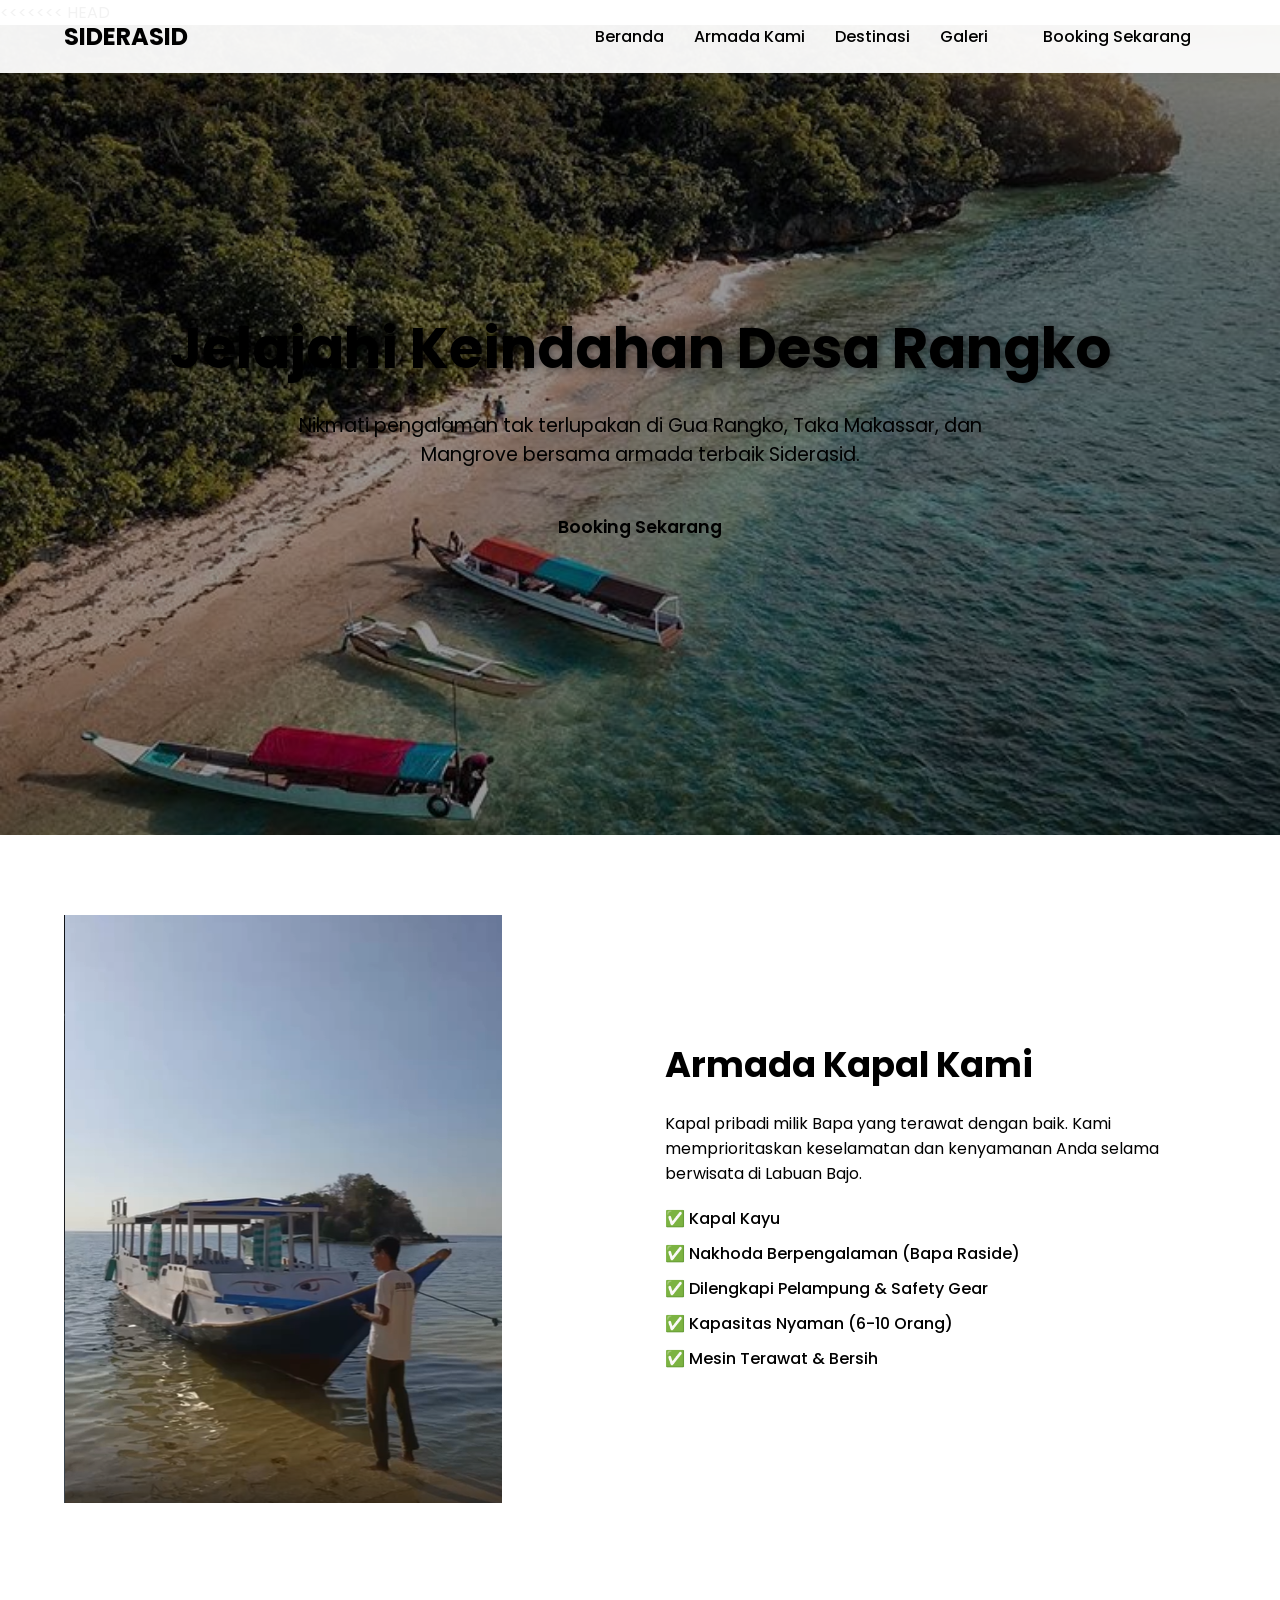
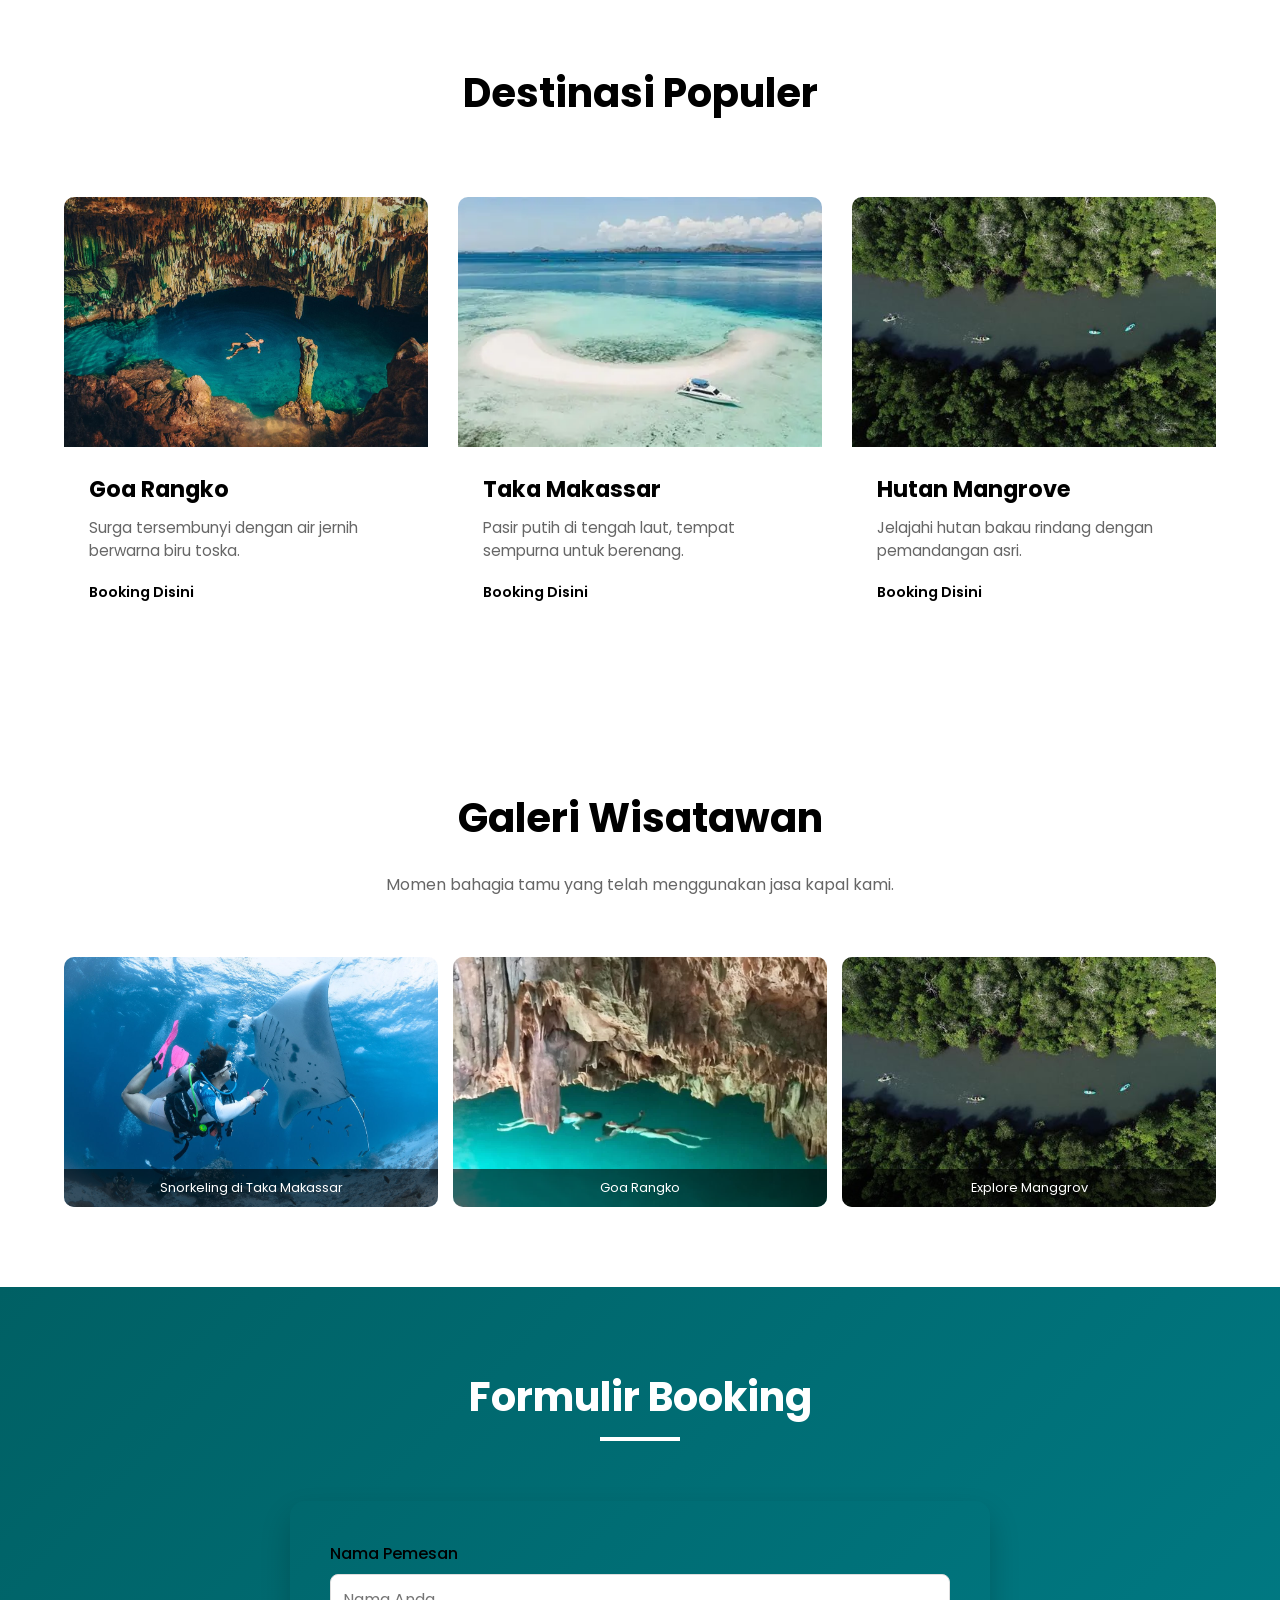
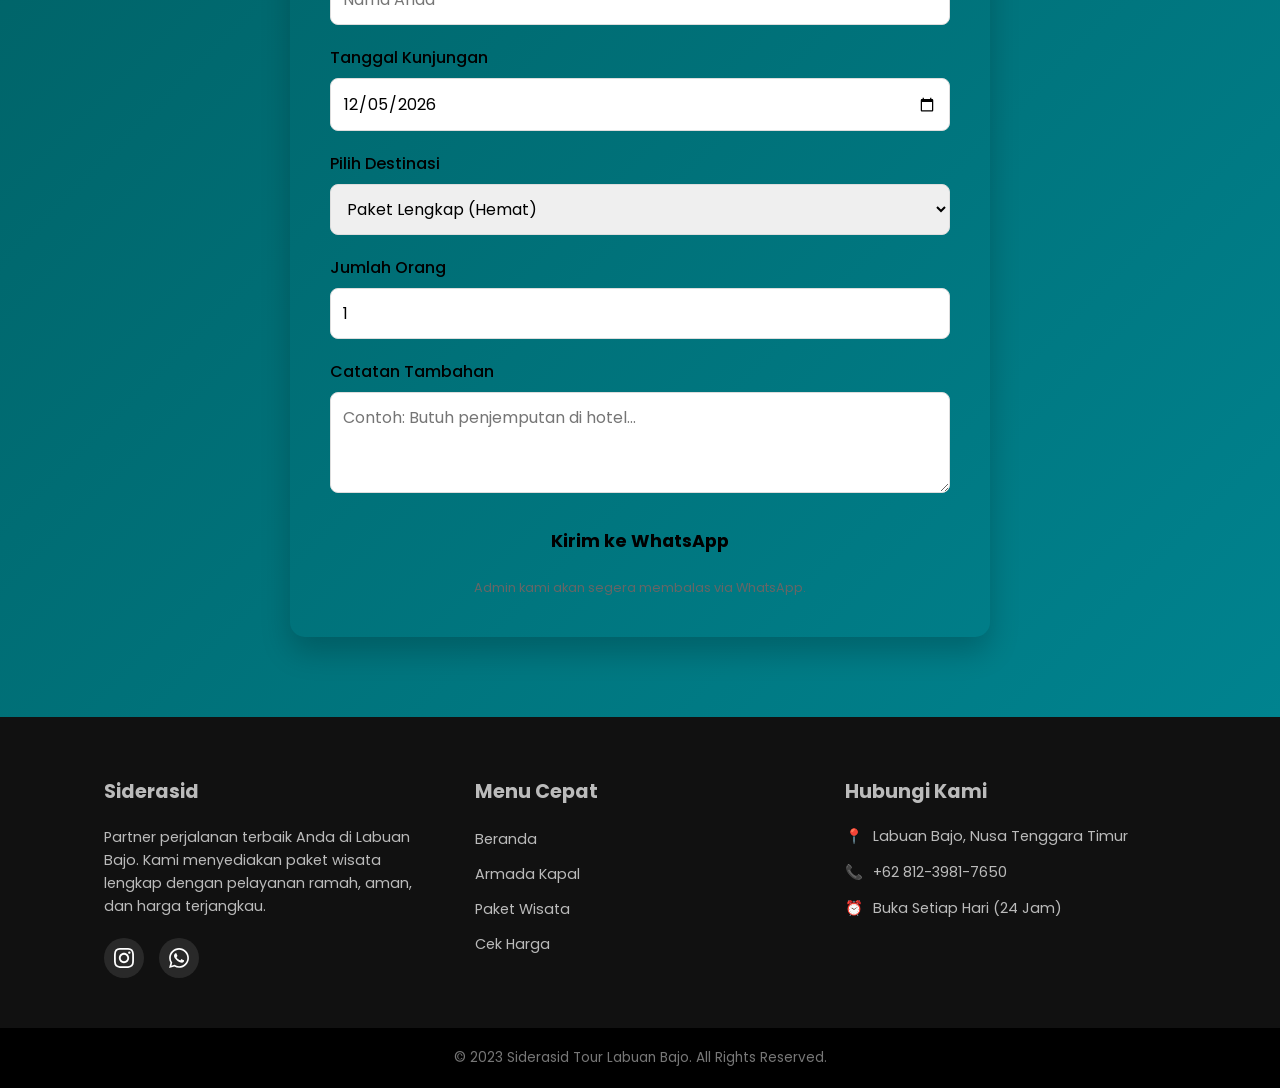
<file: index.html>
<<<<<<< HEAD
<!DOCTYPE html>
<html lang="id">
<head>
    <meta charset="UTF-8">
    <meta name="viewport" content="width=device-width, initial-scale=1.0">
    <meta name="description" content="Siderasid - Paket Wisata Labuan Bajo: Gua Rangko, Taka Makassar, dan Mangrove. Booking perahu murah dan terpercaya.">
    <title>Siderasid | Labuan Bajo Tour</title>
    <link rel="stylesheet" href="style.css">
    <!-- Google Fonts -->
    <link href="https://fonts.googleapis.com/css2?family=Poppins:wght@300;400;600;700&display=swap" rel="stylesheet">
    

</head>
<body>

    <!-- NAVBAR -->
    <nav class="navbar" id="navbar">
        <a href="#" class="logo">SIDERA<span>SID</span></a>
        <ul class="nav-links" id="navLinks">
            <li><a href="#home" onclick="toggleMenu()">Beranda</a></li>
            <li><a href="#armada" onclick="toggleMenu()">Armada Kami</a></li>
            <li><a href="#destinations" onclick="toggleMenu()">Destinasi</a></li>
            <li><a href="#gallery" onclick="toggleMenu()">Galeri</a></li>
            <li><a href="#booking" onclick="toggleMenu()" class="btn-cta">Booking Sekarang</a></li>
        </ul>
        <div class="hamburger" onclick="toggleMenu()">☰</div>
    </nav>

    <!-- HERO SECTION -->
    <section id="home" class="hero">
        <div class="hero-content">
            <h1>Jelajahi Keindahan Desa Rangko</h1>
            <p>Nikmati pengalaman tak terlupakan di Gua Rangko, Taka Makassar, dan Mangrove bersama armada terbaik Siderasid.</p>
            <a href="#booking" class="btn-hero">Booking Sekarang</a>
        </div>
    </section>

    <!-- SECTION BARU: FOTO KAPAL (PROMOSI) -->
    <section id="armada" class="armada-section">
        <div class="armada-img-container">
            <!-- GANTI URL DI BAWAH INI DENGAN FOTO KAPAL BAPA ANDA -->
            <!-- Contoh: src="foto-kapal-bapa.jpg" -->
            <img src="kapal.png">
        </div>
        <div class="armada-text">
            <h2>Armada Kapal Kami</h2>
            <p>Kapal pribadi milik Bapa yang terawat dengan baik. Kami memprioritaskan keselamatan dan kenyamanan Anda selama berwisata di Labuan Bajo.</p>
            
            <div class="armada-features">
                <div class="feature-item">✅ Kapal Kayu </div>
                <div class="feature-item">✅ Nakhoda Berpengalaman (Bapa Raside)</div>
                <div class="feature-item">✅ Dilengkapi Pelampung & Safety Gear</div>
                <div class="feature-item">✅ Kapasitas Nyaman (6-10 Orang)</div>
                <div class="feature-item">✅ Mesin Terawat & Bersih</div>
            </div>
        </div>
    </section>

    <!-- DESTINATIONS SECTION -->
    <section id="destinations" class="section">
        <div class="section-header">
            <h2>Destinasi Populer</h2>
            <span></span>
        </div>

        <div class="dest-grid">
            <!-- Destinasi 1 -->
            <div class="dest-card">
                <div class="dest-img">
                    <img src="foto1.jpg">
                </div>
                <div class="dest-info">
                    <h3>Goa Rangko</h3>
                    <p>Surga tersembunyi dengan air jernih berwarna biru toska.</p>
                    <a href="#booking" onclick="selectDestination('Gua Rangko')" class="btn-sm">Booking Disini</a>
                </div>
            </div>

            <!-- Destinasi 2 -->
            <div class="dest-card">
                <div class="dest-img">
                    <img src="taka.webp">
                </div>
                <div class="dest-info">
                    <h3>Taka Makassar</h3>
                    <p>Pasir putih di tengah laut, tempat sempurna untuk berenang.</p>
                    <a href="#booking" onclick="selectDestination('Taka Makassar')" class="btn-sm">Booking Disini</a>
                </div>
            </div>

            <!-- Destinasi 3 -->
            <div class="dest-card">
                <div class="dest-img">
                    <img src="hutan.jpeg
                    ">
                </div>
                <div class="dest-info">
                    <h3>Hutan Mangrove</h3>
                    <p>Jelajahi hutan bakau rindang dengan pemandangan asri.</p>
                    <a href="#booking" onclick="selectDestination('Mangrove Tour')" class="btn-sm">Booking Disini</a>
                </div>
            </div>
        </div>
    </section>

    <!-- SECTION BARU: GALERI WISATAWAN -->
    <section id="gallery" class="section gallery-section">
        <div class="section-header">
            <h2>Galeri Wisatawan</h2>
            <span></span>
            <p style="margin-top: 10px; color: #666;">Momen bahagia tamu yang telah menggunakan jasa kapal kami.</p>
        </div>

        <div class="gallery-grid">
            <!-- GANTI src="..." DENGAN FOTO TAMU ANDA -->
            <div class="gallery-item">
                <img src="Nomer1.jpg">
                <div class="gallery-caption">Snorkeling di Taka Makassar</div>
            </div>
            <div class="gallery-item">
                <img src="foto5.webp">
                <div class="gallery-caption">Goa Rangko</div>
            </div>
            <div class="gallery-item">
                <img src="hutan.jpeg">
                <div class="gallery-caption">Explore Manggrov</div>
            </div>
        </div>
    </section>

    <!-- BOOKING SECTION -->
    <section id="booking" class="section booking-section">
        <div class="section-header">
            <h2 style="color: white;">Formulir Booking</h2>
            <span style="background: white;"></span>
        </div>

        <div class="booking-container">
            <form id="waForm">
                <div class="form-group">
                    <label>Nama Pemesan</label>
                    <input type="text" id="name" class="form-control" placeholder="Nama Anda" required>
                </div>
                
                <div class="form-group">
                    <label>Tanggal Kunjungan</label>
                    <input type="date" id="date" class="form-control" required>
                </div>

                <div class="form-group">
                    <label>Pilih Destinasi</label>
                    <select id="destination" class="form-control">
                        <option value="Paket Lengkap (Rangko + Taka + Mangrove)">Paket Lengkap (Hemat)</option>
                        <option value="Gua Rangko Only">Gua Rangko Only</option>
                        <option value="Taka Makassar Only">Taka Makassar Only</option>
                        <option value="Mangrove Only">Mangrove Only</option>
                    </select>
                </div>

                <div class="form-group">
                    <label>Jumlah Orang</label>
                    <input type="number" id="pax" class="form-control" min="1" value="1" required>
                </div>

                <div class="form-group">
                    <label>Catatan Tambahan</label>
                    <textarea id="notes" class="form-control" rows="3" placeholder="Contoh: Butuh penjemputan di hotel..."></textarea>
                </div>

                <button type="submit" class="btn-submit">Kirim ke WhatsApp</button>
                <p style="text-align: center; margin-top: 10px; font-size: 0.8rem; color: #666;">Admin kami akan segera membalas via WhatsApp.</p>
            </form>
        </div>
    </section>

    <!-- FOOTER SECTION -->
    <footer>
        <div class="footer-container">
            <div class="footer-col">
                <h3>Siderasid</h3>
                <p>Partner perjalanan terbaik Anda di Labuan Bajo. Kami menyediakan paket wisata lengkap dengan pelayanan ramah, aman, dan harga terjangkau.</p>
                <div class="social-icons-footer">
                    <a href="https://www.instagram.com/siderasid/" target="_blank" class="social-btn" title="Instagram">
                        <svg width="20" height="20" fill="white" viewBox="0 0 24 24"><path d="M12 2.163c3.204 0 3.584.012 4.85.07 3.252.148 4.771 1.691 4.919 4.919.058 1.265.069 1.645.069 4.849 0 3.205-.012 3.584-.069 4.849-.149 3.225-1.664 4.771-4.919 4.919-1.266.058-1.644.07-4.85.07-3.204 0-3.584-.012-4.85-.07-3.26-.149-4.771-1.699-4.919-4.92-.058-1.265-.07-1.644-.07-4.849 0-3.204.013-3.583.07-4.849.149-3.227 1.664-4.771 4.919-4.919 1.266-.057 1.645-.069 4.849-.069zm0-2.163c-3.259 0-3.667.014-4.947.072-4.358.2-6.78 2.618-6.98 6.98-.059 1.281-.073 1.689-.073 4.948 0 3.259.014 3.668.072 4.948.2 4.358 2.618 6.78 6.98 6.98 1.281.058 1.689.072 4.948.072 3.259 0 3.668-.014 4.948-.072 4.354-.2 6.782-2.618 6.979-6.98.059-1.28.073-1.689.073-4.948 0-3.259-.014-3.667-.072-4.947-.196-4.354-2.617-6.78-6.979-6.98-1.281-.059-1.69-.073-4.949-.073zm0 5.838c-3.403 0-6.162 2.759-6.162 6.162s2.759 6.163 6.162 6.163 6.162-2.759 6.162-6.163c0-3.403-2.759-6.162-6.162-6.162zm0 10.162c-2.209 0-4-1.79-4-4 0-2.209 1.791-4 4-4s4 1.791 4 4c0 2.21-1.791 4-4 4zm6.406-11.845c-.796 0-1.441.645-1.441 1.44s.645 1.44 1.441 1.44c.795 0 1.439-.645 1.439-1.44s-.644-1.44-1.439-1.44z"/></svg>
                    </a>
                    <a href="https://wa.me/+62 812-3981-7650" target="_blank" class="social-btn" title="WhatsApp">
                        <svg width="20" height="20" fill="white" viewBox="0 0 24 24"><path d="M.057 24l1.687-6.163c-1.041-1.804-1.588-3.849-1.587-5.946.003-6.556 5.338-11.891 11.893-11.891 3.181.001 6.167 1.24 8.413 3.488 2.245 2.248 3.481 5.236 3.48 8.414-.003 6.557-5.338 11.892-11.893 11.892-1.99-.001-3.951-.5-5.688-1.448l-6.305 1.654zm6.597-3.807c1.676.995 3.276 1.591 5.392 1.592 5.448 0 9.886-4.434 9.889-9.885.002-5.462-4.415-9.89-9.881-9.892-5.452 0-9.887 4.434-9.889 9.884-.001 2.225.651 3.891 1.746 5.634l-.999 3.648 3.742-.981zm11.387-5.464c-.074-.124-.272-.198-.57-.347-.297-.149-1.758-.868-2.031-.967-.272-.099-.47-.149-.669.149-.198.297-.768.967-.941 1.165-.173.198-.347.223-.644.074-.297-.149-1.255-.462-2.39-1.475-.883-.788-1.48-1.761-1.653-2.059-.173-.297-.018-.458.13-.606.134-.133.297-.347.446-.521.151-.172.2-.296.3-.495.099-.198.05-.372-.025-.521-.075-.148-.669-1.611-.916-2.206-.242-.579-.487-.501-.669-.51l-.57-.01c-.198 0-.52.074-.792.372s-1.04 1.016-1.04 2.479 1.065 2.876 1.213 3.074c.149.198 2.095 3.2 5.076 4.487.709.306 1.263.489 1.694.626.712.226 1.36.194 1.872.118.571-.085 1.758-.719 2.006-1.413.248-.695.248-1.29.173-1.414z"/></svg>
                    </a>
                </div>
            </div>

            <div class="footer-col">
                <h3>Menu Cepat</h3>
                <ul class="footer-links">
                    <li><a href="#home">Beranda</a></li>
                    <li><a href="#armada">Armada Kapal</a></li>
                    <li><a href="#destinations">Paket Wisata</a></li>
                    <li><a href="#booking">Cek Harga</a></li>
                </ul>
            </div>

            <div class="footer-col">
                <h3>Hubungi Kami</h3>
                <div class="contact-item">
                    <span>📍</span>
                    <span>Labuan Bajo, Nusa Tenggara Timur</span>
                </div>
                <div class="contact-item">
                    <span>📞</span>
                    <span>+62 812-3981-7650</span>
                </div>
                <div class="contact-item">
                    <span>⏰</span>
                    <span>Buka Setiap Hari (24 Jam)</span>
                </div>
            </div>
        </div>

        <div class="footer-bottom">
            <p>&copy; 2023 Siderasid Tour Labuan Bajo. All Rights Reserved.</p>
        </div>
    </footer>

    <!-- JAVASCRIPT -->
    <script>
        // --- Sticky Navbar ---
        window.addEventListener('scroll', function() {
            const navbar = document.getElementById('navbar');
            if (window.scrollY > 50) {
                navbar.classList.add('scrolled');
            } else {
                navbar.classList.remove('scrolled');
            }
        });

        // --- Mobile Menu Toggle ---
        function toggleMenu() {
            const navLinks = document.getElementById('navLinks');
            navLinks.classList.toggle('active');
        }

        // --- Pre-select Destination from Buttons ---
        function selectDestination(destName) {
            const selectBox = document.getElementById('destination');
            selectBox.value = destName;
        }

        // --- WhatsApp Form Logic ---
        const WA_NUMBER = "62812397650";

        document.getElementById('waForm').addEventListener('submit', function(e) {
            e.preventDefault();

            const name = document.getElementById('name').value;
            const date = document.getElementById('date').value;
            const dest = document.getElementById('destination').value;
            const pax = document.getElementById('pax').value;
            const notes = document.getElementById('notes').value;

            const message = `Halo Siderasid, saya ingin booking wisata Labuan Bajo.%0A%0A` +
                            `👤 *Nama:* ${name}%0A` +
                            `📅 *Tanggal:* ${date}%0A` +
                            `📍 *Tujuan:* ${dest}%0A` +
                            `👥 *Jumlah:* ${pax} Orang%0A` +
                            `📝 *Catatan:* ${notes}%0A%0A` +
                            `Mohon info harga dan ketersediaan kapal. Terima kasih!`;

            const waLink = `https://wa.me/${WA_NUMBER}?text=${message}`;
            window.open(waLink, '_blank');
        });

        // Set default date to today
        document.getElementById('date').valueAsDate = new Date();
    </script>
</body>
</file>
<file: style.css>
<<<<<<< HEAD
    /* --- CSS VARIABLES --- */
        :root {
            --primary: #006064; /* Deep Cyan */
            --secondary: #00bcd4; /* Light Cyan */
            --accent: #ff9800; /* Orange */
            --dark: #1a1a1a;
            --light: #f5f5f5;
            --white: #ffffff;
            --shadow: 0 5px 15px rgba(0,0,0,0.1);
        }

        /* --- RESET & GLOBAL --- */
        * {
            margin: 0;
            padding: 0;
            box-sizing: border-box;
            font-family: 'Poppins', sans-serif;
            scroll-behavior: smooth;
        }

        body {
            background-color: var(--light);
            color: var(--dark);
            overflow-x: hidden;
        }

        a { text-decoration: none; color: inherit; transition: 0.3s; }
        ul { list-style: none; }
        img { max-width: 100%; display: block; }

        /* --- NAVBAR --- */
        .navbar {
            display: flex;
            justify-content: space-between;
            align-items: center;
            padding: 1.2rem 5%;
            background: rgba(255, 255, 255, 0.95);
            position: fixed;
            top: 0;
            left: 0;
            right: 0;
            z-index: 1000;
            box-shadow: 0 2px 10px rgba(0,0,0,0.05);
            transition: 0.3s;
        }

        .navbar.scrolled { padding: 0.8rem 5%; background: var(--white); }

        .logo { font-size: 1.5rem; font-weight: 700; color: var(--primary); }
        .logo span { color: var(--accent); }

        .nav-links { display: flex; gap: 30px; }
        .nav-links a { font-weight: 500; color: var(--dark); position: relative; }
        .nav-links a::after {
            content: ''; position: absolute; width: 0; height: 2px;
            background: var(--primary); bottom: -5px; left: 0; transition: 0.3s;
        }
        .nav-links a:hover::after { width: 100%; }
        .nav-links a:hover { color: var(--primary); }

        .btn-cta {
            background: var(--primary); color: var(--white) !important;
            padding: 10px 25px; border-radius: 50px;
        }
        .btn-cta:hover { background: var(--accent) !important; color: var(--white) !important; }

        .hamburger { display: none; cursor: pointer; font-size: 1.5rem; }

        /* --- HERO SECTION --- */
        .hero {
            height: 90vh; /* Sedikit lebih tinggi */
            background: linear-gradient(rgba(0,0,0,0.4), rgba(0,0,0,0.4)), url('pantai.jpg');
            background-size: cover; background-position: center; background-attachment: fixed;
            display: flex; align-items: center; justify-content: center;
            text-align: center; color: var(--white); padding: 0 20px;
        }

        .hero-content h1 {
            font-size: 3.5rem; margin-bottom: 20px;
            text-shadow: 2px 2px 10px rgba(0,0,0,0.5);
        }
        .hero-content p {
            font-size: 1.2rem; margin-bottom: 30px;
            max-width: 700px; margin-left: auto; margin-right: auto;
        }
        .btn-hero {
            background: var(--accent); color: var(--white);
            padding: 15px 40px; font-size: 1.1rem; font-weight: 600;
            border-radius: 5px; display: inline-block;
        }
        .btn-hero:hover { transform: translateY(-3px); box-shadow: 0 10px 20px rgba(0,0,0,0.3); }

        /* --- ARMADA KAPAL SECTION (BARU) --- */
        .armada-section {
            background: var(--white);
            padding: 80px 5%;
            display: flex;
            align-items: center;
            gap: 50px;
            flex-wrap: wrap;
        }

        .armada-img-container {
            flex: 1;
            min-width: 300px;
        }

        .armada-img {
            width: 100%;
            border-radius: 15px;
            box-shadow: var(--shadow);
            object-fit: cover;
            height: 400px; /* Tinggi foto kapal */
        }

        .armada-text {
            flex: 1;
            min-width: 300px;
        }

        .armada-text h2 {
            font-size: 2.2rem;
            color: var(--primary);
            margin-bottom: 20px;
        }

        .armada-features {
            margin-top: 20px;
        }

        .feature-item {
            display: flex;
            align-items: center;
            gap: 10px;
            margin-bottom: 10px;
            font-weight: 500;
        }

        /* --- DESTINATIONS SECTION --- */
        .section { padding: 80px 5%; }
        .section-header { text-align: center; margin-bottom: 60px; }
        .section-header h2 { font-size: 2.5rem; color: var(--primary); margin-bottom: 10px; }
        .section-header span { display: block; width: 80px; height: 4px; background: var(--accent); margin: 0 auto; }

        .dest-grid {
            display: grid; grid-template-columns: repeat(auto-fit, minmax(300px, 1fr)); gap: 30px;
        }

        .dest-card {
            background: var(--white); border-radius: 10px; overflow: hidden;
            box-shadow: var(--shadow); transition: 0.3s;
        }
        .dest-card:hover { transform: translateY(-10px); }
        .dest-img { height: 250px; overflow: hidden; }
        .dest-img img { width: 100%; height: 100%; object-fit: cover; transition: 0.5s; }
        .dest-card:hover .dest-img img { transform: scale(1.1); }
        .dest-info { padding: 25px; }
        .dest-info h3 { color: var(--primary); margin-bottom: 10px; font-size: 1.4rem; }
        .dest-info p { color: #666; font-size: 0.95rem; margin-bottom: 20px; }
        .btn-sm { color: var(--primary); font-weight: 600; font-size: 0.9rem; border-bottom: 2px solid var(--accent); }

        /* --- GALLERY SECTION (BARU) --- */
        .gallery-section {
            background: var(--light);
        }

        .gallery-grid {
            display: grid;
            grid-template-columns: repeat(auto-fit, minmax(250px, 1fr));
            gap: 15px;
        }

        .gallery-item {
            position: relative;
            border-radius: 10px;
            overflow: hidden;
            height: 250px;
        }

        .gallery-item img {
            width: 100%;
            height: 100%;
            object-fit: cover;
            transition: 0.3s;
        }

        .gallery-item:hover img {
            transform: scale(1.05);
        }

        .gallery-caption {
            position: absolute;
            bottom: 0;
            left: 0;
            right: 0;
            background: rgba(0,0,0,0.6);
            color: white;
            padding: 10px;
            font-size: 0.8rem;
            text-align: center;
        }

        /* --- BOOKING SECTION --- */
        .booking-section {
            background: linear-gradient(135deg, #006064, #00838f); color: var(--white);
        }
        .booking-container {
            background: var(--white); color: var(--dark); padding: 40px;
            border-radius: 15px; max-width: 700px; margin: 0 auto;
            box-shadow: 0 15px 30px rgba(0,0,0,0.2);
        }
        .form-group { margin-bottom: 20px; }
        .form-group label { display: block; margin-bottom: 8px; font-weight: 500; }
        .form-control {
            width: 100%; padding: 12px; border: 1px solid #ddd; border-radius: 8px; font-size: 1rem;
        }
        .btn-submit {
            width: 100%; padding: 15px; background: var(--primary); color: var(--white);
            border: none; border-radius: 8px; font-size: 1.1rem; font-weight: bold; cursor: pointer; transition: 0.3s;
        }
        .btn-submit:hover { background: var(--dark); }

        /* --- FOOTER --- */
        footer { background-color: #111; color: #bbb; padding-top: 60px; border-top: 5px solid var(--accent); }
        .footer-container {
            max-width: 1200px; margin: 0 auto; padding: 0 5%;
            display: grid; grid-template-columns: repeat(auto-fit, minmax(250px, 1fr)); gap: 40px;
        }
        .footer-col h3 { color: var(--white); font-size: 1.2rem; margin-bottom: 20px; position: relative; }
        .footer-col h3::after {
            content: ''; position: absolute; left: 0; bottom: -8px; width: 40px; height: 2px; background: var(--accent);
        }
        .footer-col p { font-size: 0.9rem; line-height: 1.6; margin-bottom: 20px; }
        .footer-links li { margin-bottom: 10px; }
        .footer-links a { color: #bbb; font-size: 0.9rem; }
        .footer-links a:hover { color: var(--accent); padding-left: 5px; }
        .contact-item { display: flex; align-items: flex-start; gap: 10px; margin-bottom: 15px; font-size: 0.9rem; }
        .social-icons-footer { display: flex; gap: 15px; }
        .social-btn {
            width: 40px; height: 40px; background: rgba(255,255,255,0.1);
            display: flex; justify-content: center; align-items: center;
            border-radius: 50%; transition: 0.3s; color: var(--white);
        }
        .social-btn:hover { background: var(--accent); transform: translateY(-3px); }
        .footer-bottom { background-color: #000; text-align: center; padding: 20px; margin-top: 50px; font-size: 0.85rem; color: #777; }

        /* --- RESPONSIVE --- */
        @media (max-width: 768px) {
            .navbar { padding: 1rem 5%; }
            .hamburger { display: block; }
            .nav-links {
                position: fixed; top: 70px; right: -100%; width: 70%; height: 100vh;
                background: var(--white); flex-direction: column; padding: 40px;
                box-shadow: -5px 0 15px rgba(0,0,0,0.1); transition: 0.4s;
            }
            .nav-links.active { right: 0; }
            .hero h1 { font-size: 2.5rem; }
            .armada-section { flex-direction: column; }
        }
=======
    /* --- CSS VARIABLES --- */
        :root {
            --primary: #006064; /* Deep Cyan */
            --secondary: #00bcd4; /* Light Cyan */
            --accent: #ff9800; /* Orange */
            --dark: #1a1a1a;
            --light: #f5f5f5;
            --white: #ffffff;
            --shadow: 0 5px 15px rgba(0,0,0,0.1);
        }

        /* --- RESET & GLOBAL --- */
        * {
            margin: 0;
            padding: 0;
            box-sizing: border-box;
            font-family: 'Poppins', sans-serif;
            scroll-behavior: smooth;
        }

        body {
            background-color: var(--light);
            color: var(--dark);
            overflow-x: hidden;
        }

        a { text-decoration: none; color: inherit; transition: 0.3s; }
        ul { list-style: none; }
        img { max-width: 100%; display: block; }

        /* --- NAVBAR --- */
        .navbar {
            display: flex;
            justify-content: space-between;
            align-items: center;
            padding: 1.2rem 5%;
            background: rgba(255, 255, 255, 0.95);
            position: fixed;
            top: 0;
            left: 0;
            right: 0;
            z-index: 1000;
            box-shadow: 0 2px 10px rgba(0,0,0,0.05);
            transition: 0.3s;
        }

        .navbar.scrolled { padding: 0.8rem 5%; background: var(--white); }

        .logo { font-size: 1.5rem; font-weight: 700; color: var(--primary); }
        .logo span { color: var(--accent); }

        .nav-links { display: flex; gap: 30px; }
        .nav-links a { font-weight: 500; color: var(--dark); position: relative; }
        .nav-links a::after {
            content: ''; position: absolute; width: 0; height: 2px;
            background: var(--primary); bottom: -5px; left: 0; transition: 0.3s;
        }
        .nav-links a:hover::after { width: 100%; }
        .nav-links a:hover { color: var(--primary); }

        .btn-cta {
            background: var(--primary); color: var(--white) !important;
            padding: 10px 25px; border-radius: 50px;
        }
        .btn-cta:hover { background: var(--accent) !important; color: var(--white) !important; }

        .hamburger { display: none; cursor: pointer; font-size: 1.5rem; }

        /* --- HERO SECTION --- */
        .hero {
            height: 90vh; /* Sedikit lebih tinggi */
            background: linear-gradient(rgba(0,0,0,0.4), rgba(0,0,0,0.4)), url('pantai.jpg');
            background-size: cover; background-position: center; background-attachment: fixed;
            display: flex; align-items: center; justify-content: center;
            text-align: center; color: var(--white); padding: 0 20px;
        }

        .hero-content h1 {
            font-size: 3.5rem; margin-bottom: 20px;
            text-shadow: 2px 2px 10px rgba(0,0,0,0.5);
        }
        .hero-content p {
            font-size: 1.2rem; margin-bottom: 30px;
            max-width: 700px; margin-left: auto; margin-right: auto;
        }
        .btn-hero {
            background: var(--accent); color: var(--white);
            padding: 15px 40px; font-size: 1.1rem; font-weight: 600;
            border-radius: 5px; display: inline-block;
        }
        .btn-hero:hover { transform: translateY(-3px); box-shadow: 0 10px 20px rgba(0,0,0,0.3); }

        /* --- ARMADA KAPAL SECTION (BARU) --- */
        .armada-section {
            background: var(--white);
            padding: 80px 5%;
            display: flex;
            align-items: center;
            gap: 50px;
            flex-wrap: wrap;
        }

        .armada-img-container {
            flex: 1;
            min-width: 300px;
        }

        .armada-img {
            width: 100%;
            border-radius: 15px;
            box-shadow: var(--shadow);
            object-fit: cover;
            height: 400px; /* Tinggi foto kapal */
        }

        .armada-text {
            flex: 1;
            min-width: 300px;
        }

        .armada-text h2 {
            font-size: 2.2rem;
            color: var(--primary);
            margin-bottom: 20px;
        }

        .armada-features {
            margin-top: 20px;
        }

        .feature-item {
            display: flex;
            align-items: center;
            gap: 10px;
            margin-bottom: 10px;
            font-weight: 500;
        }

        /* --- DESTINATIONS SECTION --- */
        .section { padding: 80px 5%; }
        .section-header { text-align: center; margin-bottom: 60px; }
        .section-header h2 { font-size: 2.5rem; color: var(--primary); margin-bottom: 10px; }
        .section-header span { display: block; width: 80px; height: 4px; background: var(--accent); margin: 0 auto; }

        .dest-grid {
            display: grid; grid-template-columns: repeat(auto-fit, minmax(300px, 1fr)); gap: 30px;
        }

        .dest-card {
            background: var(--white); border-radius: 10px; overflow: hidden;
            box-shadow: var(--shadow); transition: 0.3s;
        }
        .dest-card:hover { transform: translateY(-10px); }
        .dest-img { height: 250px; overflow: hidden; }
        .dest-img img { width: 100%; height: 100%; object-fit: cover; transition: 0.5s; }
        .dest-card:hover .dest-img img { transform: scale(1.1); }
        .dest-info { padding: 25px; }
        .dest-info h3 { color: var(--primary); margin-bottom: 10px; font-size: 1.4rem; }
        .dest-info p { color: #666; font-size: 0.95rem; margin-bottom: 20px; }
        .btn-sm { color: var(--primary); font-weight: 600; font-size: 0.9rem; border-bottom: 2px solid var(--accent); }

        /* --- GALLERY SECTION (BARU) --- */
        .gallery-section {
            background: var(--light);
        }

        .gallery-grid {
            display: grid;
            grid-template-columns: repeat(auto-fit, minmax(250px, 1fr));
            gap: 15px;
        }

        .gallery-item {
            position: relative;
            border-radius: 10px;
            overflow: hidden;
            height: 250px;
        }

        .gallery-item img {
            width: 100%;
            height: 100%;
            object-fit: cover;
            transition: 0.3s;
        }

        .gallery-item:hover img {
            transform: scale(1.05);
        }

        .gallery-caption {
            position: absolute;
            bottom: 0;
            left: 0;
            right: 0;
            background: rgba(0,0,0,0.6);
            color: white;
            padding: 10px;
            font-size: 0.8rem;
            text-align: center;
        }

        /* --- BOOKING SECTION --- */
        .booking-section {
            background: linear-gradient(135deg, #006064, #00838f); color: var(--white);
        }
        .booking-container {
            background: var(--white); color: var(--dark); padding: 40px;
            border-radius: 15px; max-width: 700px; margin: 0 auto;
            box-shadow: 0 15px 30px rgba(0,0,0,0.2);
        }
        .form-group { margin-bottom: 20px; }
        .form-group label { display: block; margin-bottom: 8px; font-weight: 500; }
        .form-control {
            width: 100%; padding: 12px; border: 1px solid #ddd; border-radius: 8px; font-size: 1rem;
        }
        .btn-submit {
            width: 100%; padding: 15px; background: var(--primary); color: var(--white);
            border: none; border-radius: 8px; font-size: 1.1rem; font-weight: bold; cursor: pointer; transition: 0.3s;
        }
        .btn-submit:hover { background: var(--dark); }

        /* --- FOOTER --- */
        footer { background-color: #111; color: #bbb; padding-top: 60px; border-top: 5px solid var(--accent); }
        .footer-container {
            max-width: 1200px; margin: 0 auto; padding: 0 5%;
            display: grid; grid-template-columns: repeat(auto-fit, minmax(250px, 1fr)); gap: 40px;
        }
        .footer-col h3 { color: var(--white); font-size: 1.2rem; margin-bottom: 20px; position: relative; }
        .footer-col h3::after {
            content: ''; position: absolute; left: 0; bottom: -8px; width: 40px; height: 2px; background: var(--accent);
        }
        .footer-col p { font-size: 0.9rem; line-height: 1.6; margin-bottom: 20px; }
        .footer-links li { margin-bottom: 10px; }
        .footer-links a { color: #bbb; font-size: 0.9rem; }
        .footer-links a:hover { color: var(--accent); padding-left: 5px; }
        .contact-item { display: flex; align-items: flex-start; gap: 10px; margin-bottom: 15px; font-size: 0.9rem; }
        .social-icons-footer { display: flex; gap: 15px; }
        .social-btn {
            width: 40px; height: 40px; background: rgba(255,255,255,0.1);
            display: flex; justify-content: center; align-items: center;
            border-radius: 50%; transition: 0.3s; color: var(--white);
        }
        .social-btn:hover { background: var(--accent); transform: translateY(-3px); }
        .footer-bottom { background-color: #000; text-align: center; padding: 20px; margin-top: 50px; font-size: 0.85rem; color: #777; }

        /* --- RESPONSIVE --- */
        @media (max-width: 768px) {
            .navbar { padding: 1rem 5%; }
            .hamburger { display: block; }
            .nav-links {
                position: fixed; top: 70px; right: -100%; width: 70%; height: 100vh;
                background: var(--white); flex-direction: column; padding: 40px;
                box-shadow: -5px 0 15px rgba(0,0,0,0.1); transition: 0.4s;
            }
            .nav-links.active { right: 0; }
            .hero h1 { font-size: 2.5rem; }
            .armada-section { flex-direction: column; }
        }
>>>>>>> 66dd9b6f79f1c5793664a1a8253fab00519724ef
</file>
